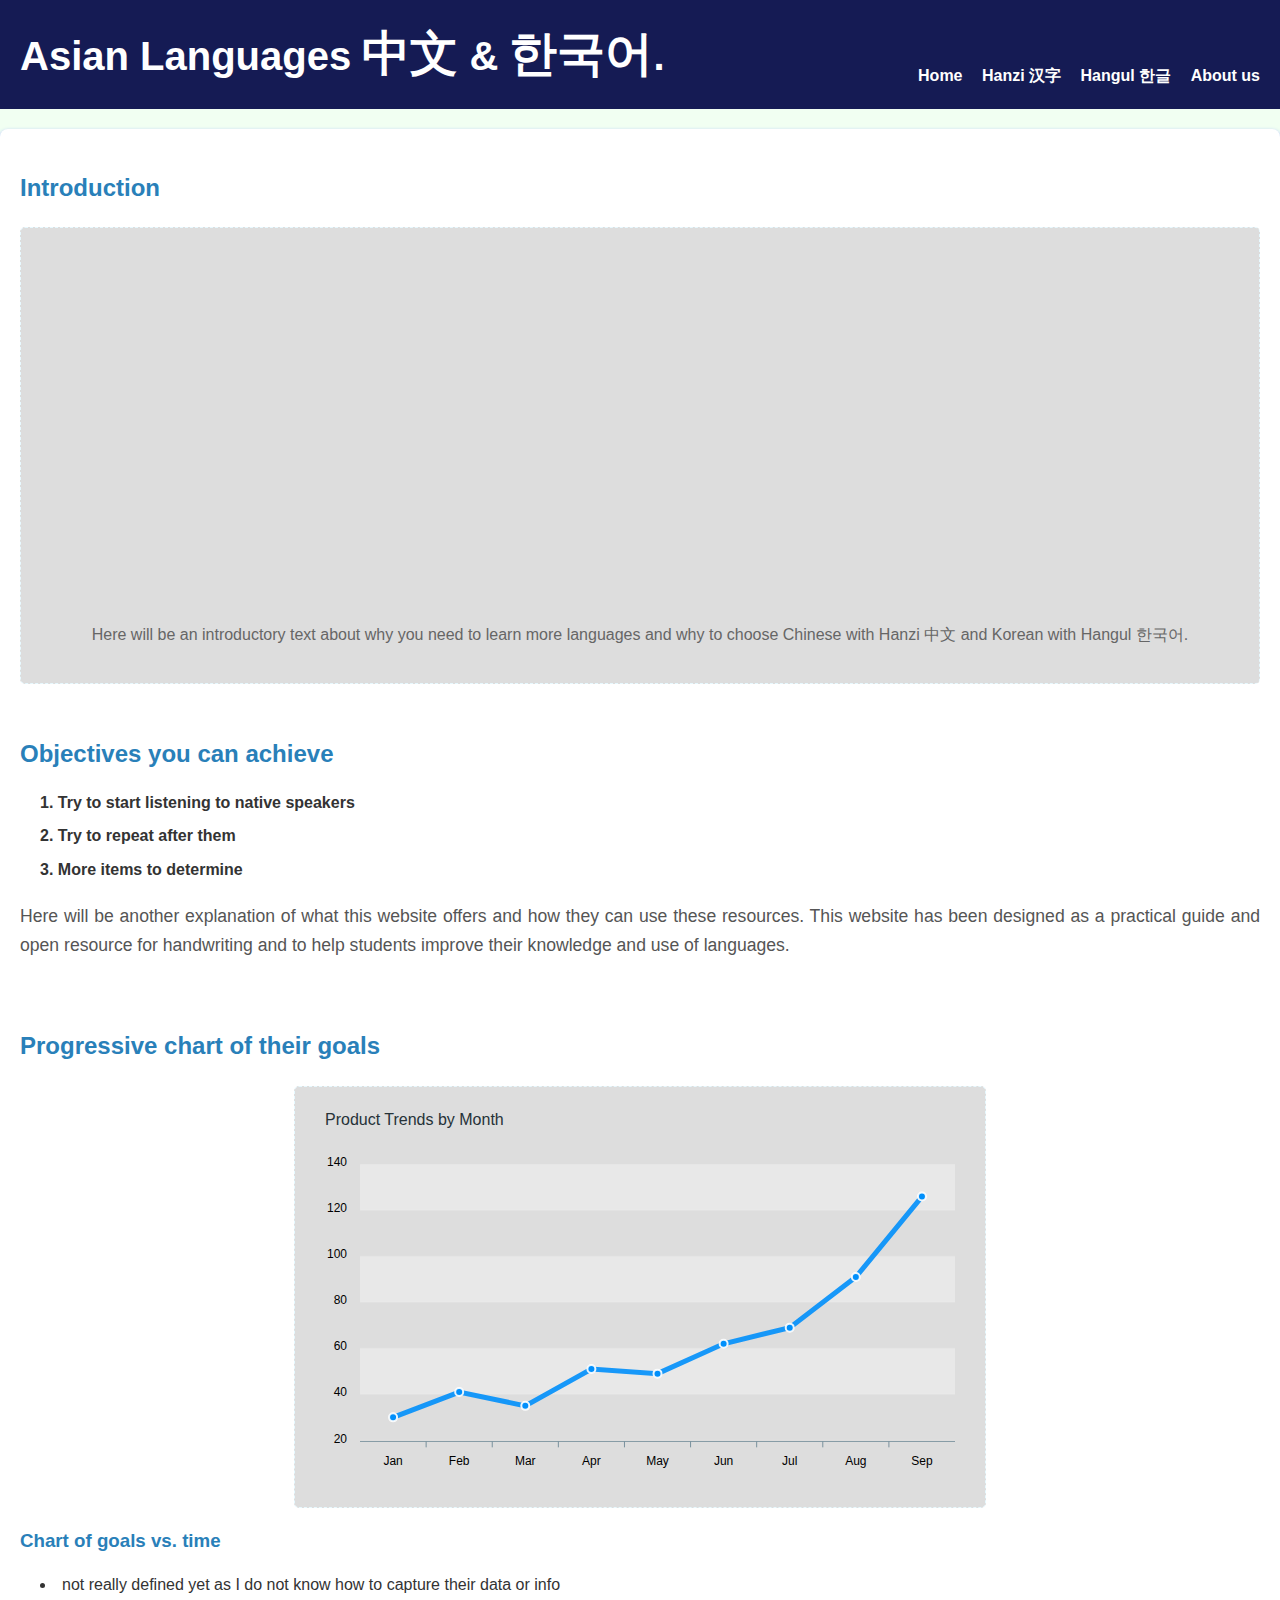
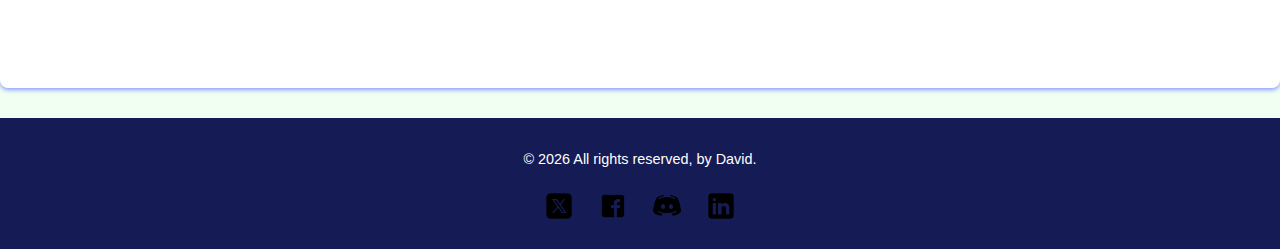
<file: Webpage/Index.html>
<!DOCTYPE html>
<html lang="en"> <head>
    <meta charset="UTF-8">
    <meta name="viewport" content="width=device-width, initial-scale=1.0">
    <title>Asian Languages - A Language Guide</title> <link rel="stylesheet" href="style.css">
</head>
<body>
    
    <header>
        <h1>Asian Languages <span class="hanzi">中文</span> & <span class="hangul">한국어</span>.</h1>
        
        <nav>
            <ul>
                <li><a href="index.html">Home</a></li>
                <li><a href="hanzi.html">Hanzi <span class="idioma-chino">汉字</span></a></li>
                <li><a href="hangul.html">Hangul <span class="idioma-coreano">한글</span></a></li>
                <li><a href="aboutus.html">About us</a></li>
            </ul>
        </nav>
    </header>

    <main>
        <section class="introduction-section">
            <h2>Introduction</h2> <div class="videoph">
    <iframe width="600" height="350"
            src="https://www.youtube.com/embed/MMmOLN5zBLY"
            title="Introduction Video to Asian Languages"
            frameborder="0"
            allow="accelerometer; autoplay; clipboard-write; encrypted-media; gyroscope; picture-in-picture"
            allowfullscreen>
    </iframe>
    <p>Here will be an introductory text about why you need to learn more languages and why to choose Chinese with Hanzi 中文 and Korean with Hangul 한국어.</p>
</div>
        </section>

        <section class="objectives-explanation-section">
            <h2>Objectives you can achieve</h2> <ol>
                <li>Try to start listening to native speakers</li>
                <li>Try to repeat after them</li>
                <li>More items to determine</li>
            </ol>

            <p class="explanation-text">
                Here will be another explanation of what this website offers and how they can use these resources. This website has been designed as a practical guide and open resource for handwriting and to help students improve their knowledge and use of languages. </p>
            
        </section>

        <section class="resources-section">
            <h2>Progressive chart of their goals</h2>
            <img src="Imgs/chart.svg" alt="Chart settings" class="chart-placeholder">
             <h3>Chart of goals vs. time</h3> 
             <ul class="team-list">
                <li>not really defined yet as I do not know how to capture their data or info</li>
            </ul>
        </section>

    </main>

    <footer>
        <p>&copy; <span id="current-year"></span> All rights reserved, by David.</p>
            <img src="Imgs/Xicon.png" alt="X Icon" class="footer-social-icon">
            <img src="Imgs/fbicon.png" alt="X Icon" class="footer-social-icon">
            <img src="Imgs/discordicon.png" alt="X Icon" class="footer-social-icon">
            <img src="Imgs/liicon.png" alt="X Icon" class="footer-social-icon">
    </footer>
    <script>
        document.getElementById('current-year').textContent = new Date().getFullYear();
    </script>

</body>
</html>
</file>
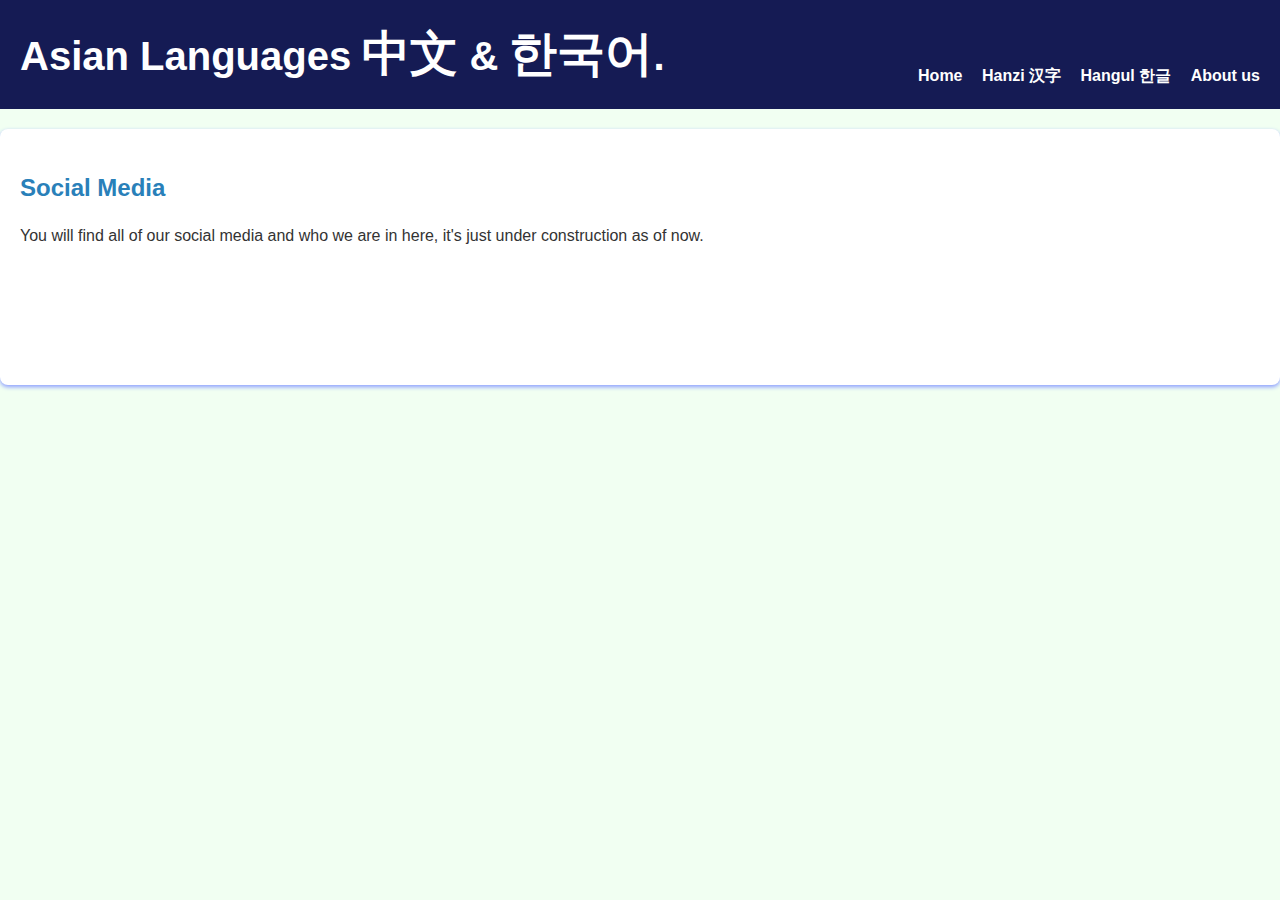
<file: Webpage/aboutus.html>
<!DOCTYPE html>
<html lang="es">
<head>
    <meta charset="UTF-8">
    <meta name="viewport" content="width=device-width, initial-scale=1.0">
    <title>About us - Asian Languages</title>
    <link rel="stylesheet" href="style.css">
</head>
<body>

    <header>
        <h1>Asian Languages <span class="hanzi">中文</span> & <span class="hangul">한국어</span>.</h1>
        <nav>
            <ul>
                <li><a href="index.html">Home</a></li>
                <li><a href="hanzi.html">Hanzi <span class="idioma-chino">汉字</span></a></li>
                <li><a href="hangul.html">Hangul <span class="idioma-coreano">한글</span></a></li>
                <li><a href="about-us.html">About us</a></li>
            </ul>
        </nav>
    </header>

    <main>
        <section class="About-us">
            <h2>Social Media <span class="social-media"></span></h2>
            <p>You will find all of our social media and who we are in here, it's just under construction as of now.</p>
          <section>
</body>
</html>
</file>
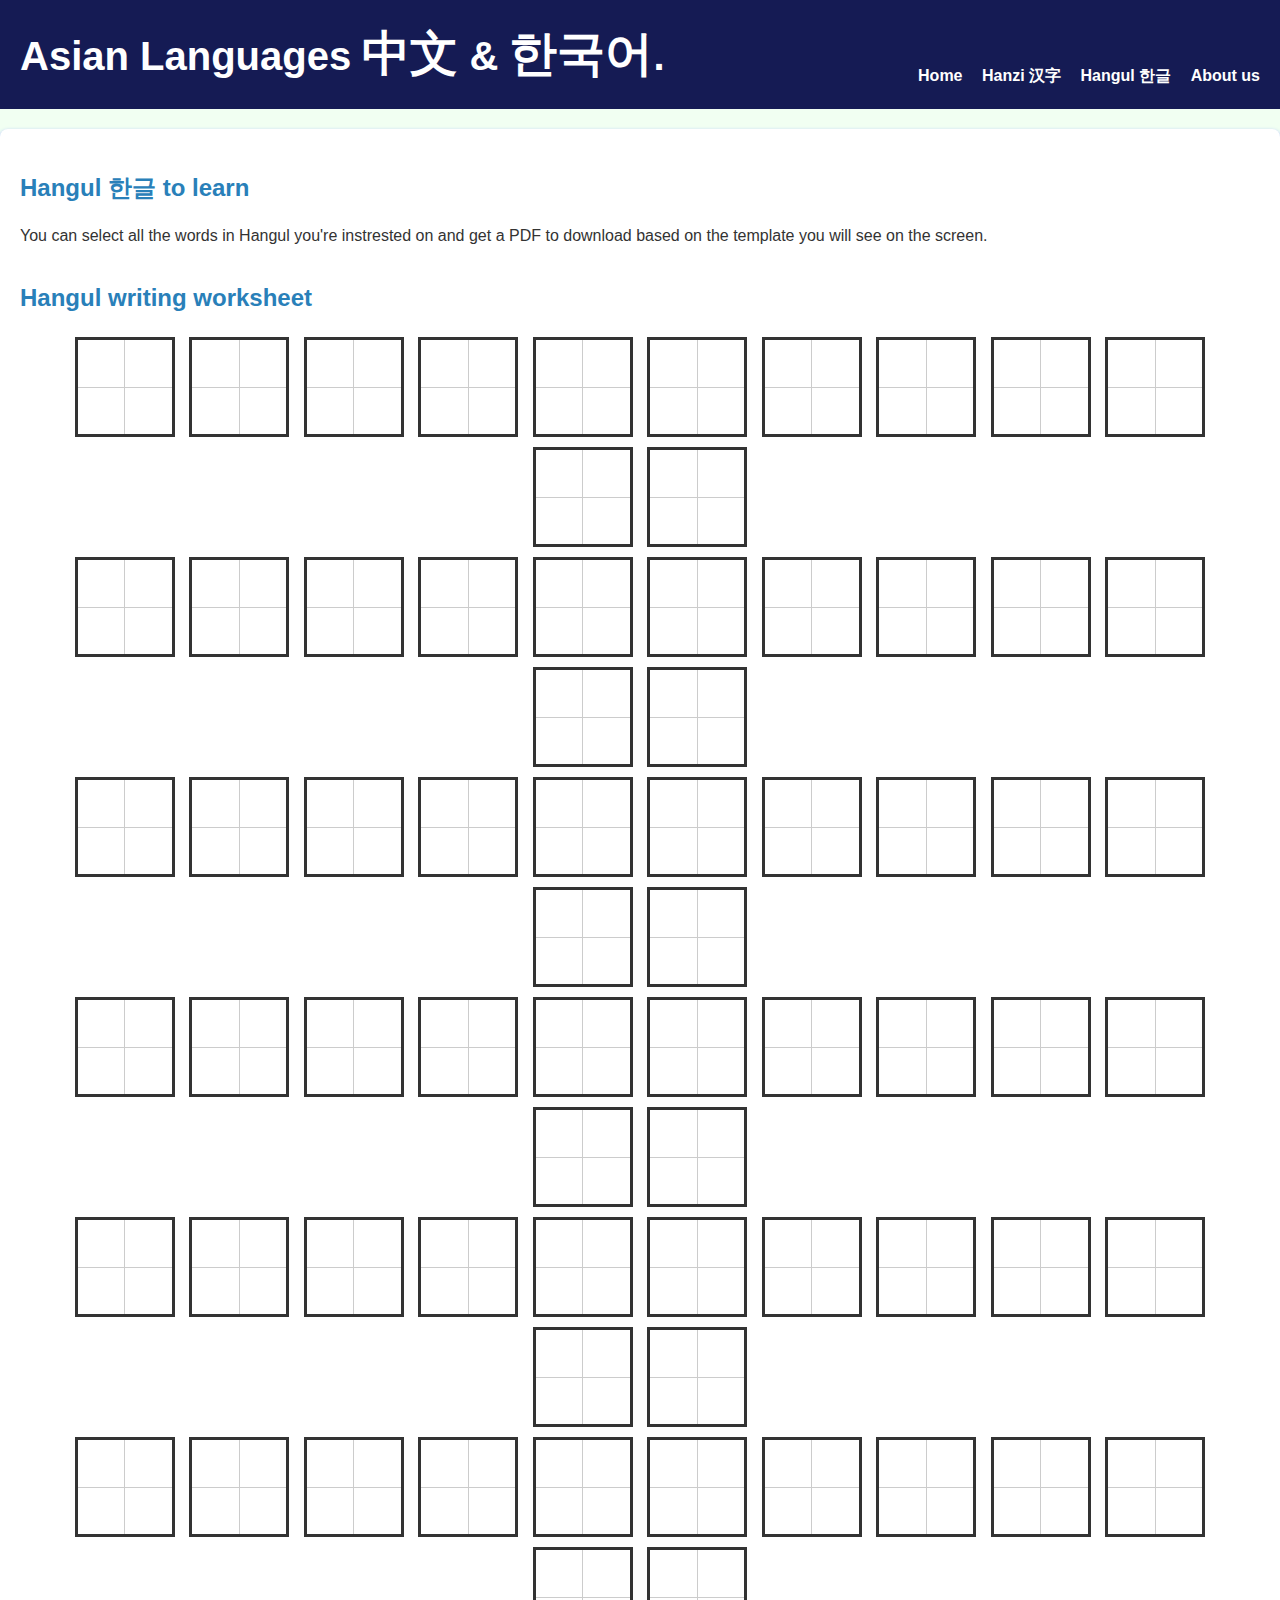
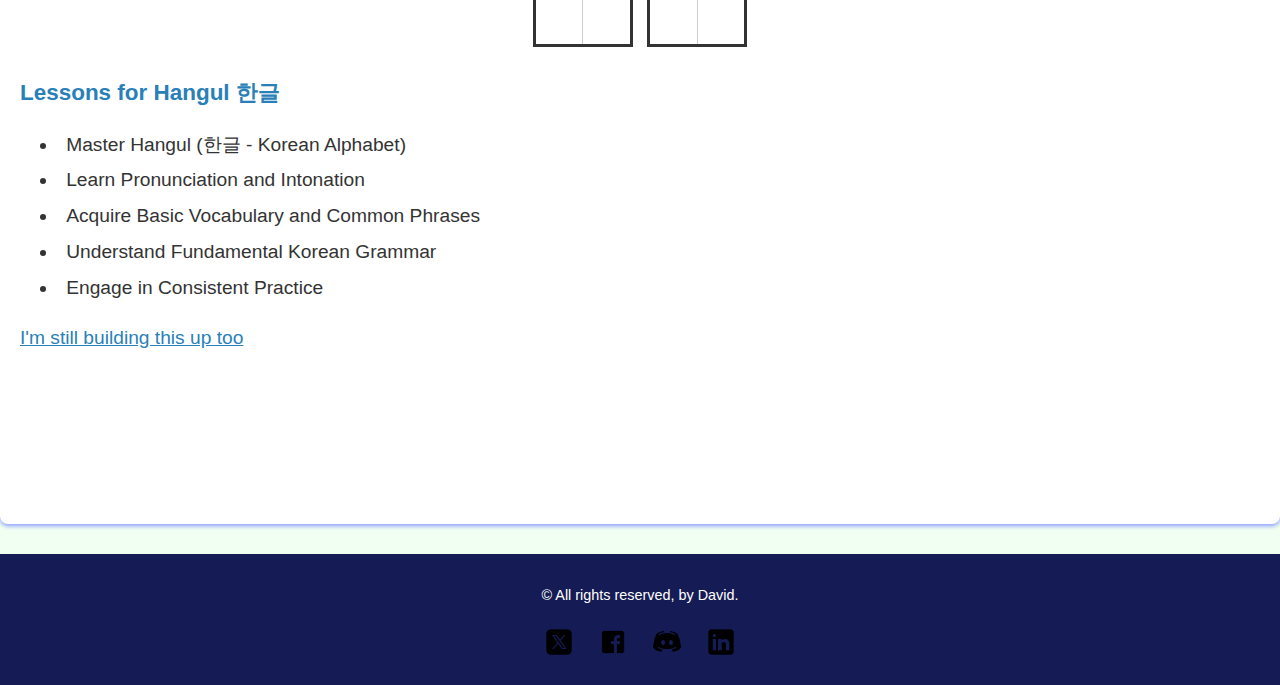
<file: Webpage/Hangul.html>
<!DOCTYPE html>
<html lang="es">
<head>
    <meta charset="UTF-8">
    <meta name="viewport" content="width=device-width, initial-scale=1.0">
    <title>Hangul - Asian Languages</title>
    <link rel="stylesheet" href="style.css">
</head>
<body>

    <header>
        <h1>Asian Languages <span class="hanzi">中文</span> & <span class="hangul">한국어</span>.</h1>
        <nav>
            <ul>
                <li><a href="index.html">Home</a></li>
                <li><a href="hanzi.html">Hanzi <span class="idioma-chino">汉字</span></a></li>
                <li><a href="hangul.html">Hangul <span class="idioma-coreano">한글</span></a></li>
                <li><a href="aboutus.html">About us</a></li>
            </ul>
        </nav>
    </header>

    <main>
        <section class="hangul-introduction">
            <h2>Hangul 한글 to learn <span class="idioma-coreano"></span></h2>
            <p>You can select all the words in Hangul you're instrested on and get a PDF to download based on the template you will see on the screen.</p>
            <section class="tian-zi-ge-section">
    <h2>Hangul writing worksheet</h2>
    <div class="tian-zi-ge-grid-container">
    <div class="tian-zi-ge-row">
        <div class="tian-zi-ge-container"><table><tr><td></td><td></td></tr><tr><td></td><td></td></tr></table></div>
        <div class="tian-zi-ge-container"><table><tr><td></td><td></td></tr><tr><td></td><td></td></tr></table></div>
        <div class="tian-zi-ge-container"><table><tr><td></td><td></td></tr><tr><td></td><td></td></tr></table></div>
        <div class="tian-zi-ge-container"><table><tr><td></td><td></td></tr><tr><td></td><td></td></tr></table></div>
        <div class="tian-zi-ge-container"><table><tr><td></td><td></td></tr><tr><td></td><td></td></tr></table></div>
        <div class="tian-zi-ge-container"><table><tr><td></td><td></td></tr><tr><td></td><td></td></tr></table></div>
        <div class="tian-zi-ge-container"><table><tr><td></td><td></td></tr><tr><td></td><td></td></tr></table></div>
        <div class="tian-zi-ge-container"><table><tr><td></td><td></td></tr><tr><td></td><td></td></tr></table></div>
        <div class="tian-zi-ge-container"><table><tr><td></td><td></td></tr><tr><td></td><td></td></tr></table></div>
        <div class="tian-zi-ge-container"><table><tr><td></td><td></td></tr><tr><td></td><td></td></tr></table></div>
        <div class="tian-zi-ge-container"><table><tr><td></td><td></td></tr><tr><td></td><td></td></tr></table></div>
        <div class="tian-zi-ge-container"><table><tr><td></td><td></td></tr><tr><td></td><td></td></tr></table></div>
    </div>

    <div class="tian-zi-ge-row">
        <div class="tian-zi-ge-container"><table><tr><td></td><td></td></tr><tr><td></td><td></td></tr></table></div>
        <div class="tian-zi-ge-container"><table><tr><td></td><td></td></tr><tr><td></td><td></td></tr></table></div>
        <div class="tian-zi-ge-container"><table><tr><td></td><td></td></tr><tr><td></td><td></td></tr></table></div>
        <div class="tian-zi-ge-container"><table><tr><td></td><td></td></tr><tr><td></td><td></td></tr></table></div>
        <div class="tian-zi-ge-container"><table><tr><td></td><td></td></tr><tr><td></td><td></td></tr></table></div>
        <div class="tian-zi-ge-container"><table><tr><td></td><td></td></tr><tr><td></td><td></td></tr></table></div>
        <div class="tian-zi-ge-container"><table><tr><td></td><td></td></tr><tr><td></td><td></td></tr></table></div>
        <div class="tian-zi-ge-container"><table><tr><td></td><td></td></tr><tr><td></td><td></td></tr></table></div>
        <div class="tian-zi-ge-container"><table><tr><td></td><td></td></tr><tr><td></td><td></td></tr></table></div>
        <div class="tian-zi-ge-container"><table><tr><td></td><td></td></tr><tr><td></td><td></td></tr></table></div>
        <div class="tian-zi-ge-container"><table><tr><td></td><td></td></tr><tr><td></td><td></td></tr></table></div>
        <div class="tian-zi-ge-container"><table><tr><td></td><td></td></tr><tr><td></td><td></td></tr></table></div>
    </div>
    <div class="tian-zi-ge-row">
        <div class="tian-zi-ge-container"><table><tr><td></td><td></td></tr><tr><td></td><td></td></tr></table></div>
        <div class="tian-zi-ge-container"><table><tr><td></td><td></td></tr><tr><td></td><td></td></tr></table></div>
        <div class="tian-zi-ge-container"><table><tr><td></td><td></td></tr><tr><td></td><td></td></tr></table></div>
        <div class="tian-zi-ge-container"><table><tr><td></td><td></td></tr><tr><td></td><td></td></tr></table></div>
        <div class="tian-zi-ge-container"><table><tr><td></td><td></td></tr><tr><td></td><td></td></tr></table></div>
        <div class="tian-zi-ge-container"><table><tr><td></td><td></td></tr><tr><td></td><td></td></tr></table></div>
        <div class="tian-zi-ge-container"><table><tr><td></td><td></td></tr><tr><td></td><td></td></tr></table></div>
        <div class="tian-zi-ge-container"><table><tr><td></td><td></td></tr><tr><td></td><td></td></tr></table></div>
        <div class="tian-zi-ge-container"><table><tr><td></td><td></td></tr><tr><td></td><td></td></tr></table></div>
        <div class="tian-zi-ge-container"><table><tr><td></td><td></td></tr><tr><td></td><td></td></tr></table></div>
        <div class="tian-zi-ge-container"><table><tr><td></td><td></td></tr><tr><td></td><td></td></tr></table></div>
        <div class="tian-zi-ge-container"><table><tr><td></td><td></td></tr><tr><td></td><td></td></tr></table></div>
    </div>
    <div class="tian-zi-ge-row">
        <div class="tian-zi-ge-container"><table><tr><td></td><td></td></tr><tr><td></td><td></td></tr></table></div>
        <div class="tian-zi-ge-container"><table><tr><td></td><td></td></tr><tr><td></td><td></td></tr></table></div>
        <div class="tian-zi-ge-container"><table><tr><td></td><td></td></tr><tr><td></td><td></td></tr></table></div>
        <div class="tian-zi-ge-container"><table><tr><td></td><td></td></tr><tr><td></td><td></td></tr></table></div>
        <div class="tian-zi-ge-container"><table><tr><td></td><td></td></tr><tr><td></td><td></td></tr></table></div>
        <div class="tian-zi-ge-container"><table><tr><td></td><td></td></tr><tr><td></td><td></td></tr></table></div>
        <div class="tian-zi-ge-container"><table><tr><td></td><td></td></tr><tr><td></td><td></td></tr></table></div>
        <div class="tian-zi-ge-container"><table><tr><td></td><td></td></tr><tr><td></td><td></td></tr></table></div>
        <div class="tian-zi-ge-container"><table><tr><td></td><td></td></tr><tr><td></td><td></td></tr></table></div>
        <div class="tian-zi-ge-container"><table><tr><td></td><td></td></tr><tr><td></td><td></td></tr></table></div>
        <div class="tian-zi-ge-container"><table><tr><td></td><td></td></tr><tr><td></td><td></td></tr></table></div>
        <div class="tian-zi-ge-container"><table><tr><td></td><td></td></tr><tr><td></td><td></td></tr></table></div>
    </div>
    <div class="tian-zi-ge-row">
        <div class="tian-zi-ge-container"><table><tr><td></td><td></td></tr><tr><td></td><td></td></tr></table></div>
        <div class="tian-zi-ge-container"><table><tr><td></td><td></td></tr><tr><td></td><td></td></tr></table></div>
        <div class="tian-zi-ge-container"><table><tr><td></td><td></td></tr><tr><td></td><td></td></tr></table></div>
        <div class="tian-zi-ge-container"><table><tr><td></td><td></td></tr><tr><td></td><td></td></tr></table></div>
        <div class="tian-zi-ge-container"><table><tr><td></td><td></td></tr><tr><td></td><td></td></tr></table></div>
        <div class="tian-zi-ge-container"><table><tr><td></td><td></td></tr><tr><td></td><td></td></tr></table></div>
        <div class="tian-zi-ge-container"><table><tr><td></td><td></td></tr><tr><td></td><td></td></tr></table></div>
        <div class="tian-zi-ge-container"><table><tr><td></td><td></td></tr><tr><td></td><td></td></tr></table></div>
        <div class="tian-zi-ge-container"><table><tr><td></td><td></td></tr><tr><td></td><td></td></tr></table></div>
        <div class="tian-zi-ge-container"><table><tr><td></td><td></td></tr><tr><td></td><td></td></tr></table></div>
        <div class="tian-zi-ge-container"><table><tr><td></td><td></td></tr><tr><td></td><td></td></tr></table></div>
        <div class="tian-zi-ge-container"><table><tr><td></td><td></td></tr><tr><td></td><td></td></tr></table></div>
    </div>
    <div class="tian-zi-ge-row">
        <div class="tian-zi-ge-container"><table><tr><td></td><td></td></tr><tr><td></td><td></td></tr></table></div>
        <div class="tian-zi-ge-container"><table><tr><td></td><td></td></tr><tr><td></td><td></td></tr></table></div>
        <div class="tian-zi-ge-container"><table><tr><td></td><td></td></tr><tr><td></td><td></td></tr></table></div>
        <div class="tian-zi-ge-container"><table><tr><td></td><td></td></tr><tr><td></td><td></td></tr></table></div>
        <div class="tian-zi-ge-container"><table><tr><td></td><td></td></tr><tr><td></td><td></td></tr></table></div>
        <div class="tian-zi-ge-container"><table><tr><td></td><td></td></tr><tr><td></td><td></td></tr></table></div>
        <div class="tian-zi-ge-container"><table><tr><td></td><td></td></tr><tr><td></td><td></td></tr></table></div>
        <div class="tian-zi-ge-container"><table><tr><td></td><td></td></tr><tr><td></td><td></td></tr></table></div>
        <div class="tian-zi-ge-container"><table><tr><td></td><td></td></tr><tr><td></td><td></td></tr></table></div>
        <div class="tian-zi-ge-container"><table><tr><td></td><td></td></tr><tr><td></td><td></td></tr></table></div>
        <div class="tian-zi-ge-container"><table><tr><td></td><td></td></tr><tr><td></td><td></td></tr></table></div>
        <div class="tian-zi-ge-container"><table><tr><td></td><td></td></tr><tr><td></td><td></td></tr></table></div>
    </div>
    </div>


        <section class="hangul">
            <h3>Lessons for Hangul 한글</h3>
            <ul>
                <li>Master Hangul (한글 - Korean Alphabet)</li>
                <li>Learn Pronunciation and Intonation</li>
                <li>Acquire Basic Vocabulary and Common Phrases</li>
                <li>Understand Fundamental Korean Grammar</li>
                <li>Engage in Consistent Practice</li>
            </ul>
            <a href="#">I'm still building this up too</a>
        </section>
    </main>

    <footer>
        <p>&copy; <span id="current-year"></span> All rights reserved, by David.</p>
            <img src="Imgs/Xicon.png" alt="X Icon" class="footer-social-icon">
            <img src="Imgs/fbicon.png" alt="X Icon" class="footer-social-icon">
            <img src="Imgs/discordicon.png" alt="X Icon" class="footer-social-icon">
            <img src="Imgs/liicon.png" alt="X Icon" class="footer-social-icon">
    </footer>
    <script>
        document.getElementById('current-year-hanzi').textContent = new Date().getFullYear();
    </script>
</body>
</html>
</file>
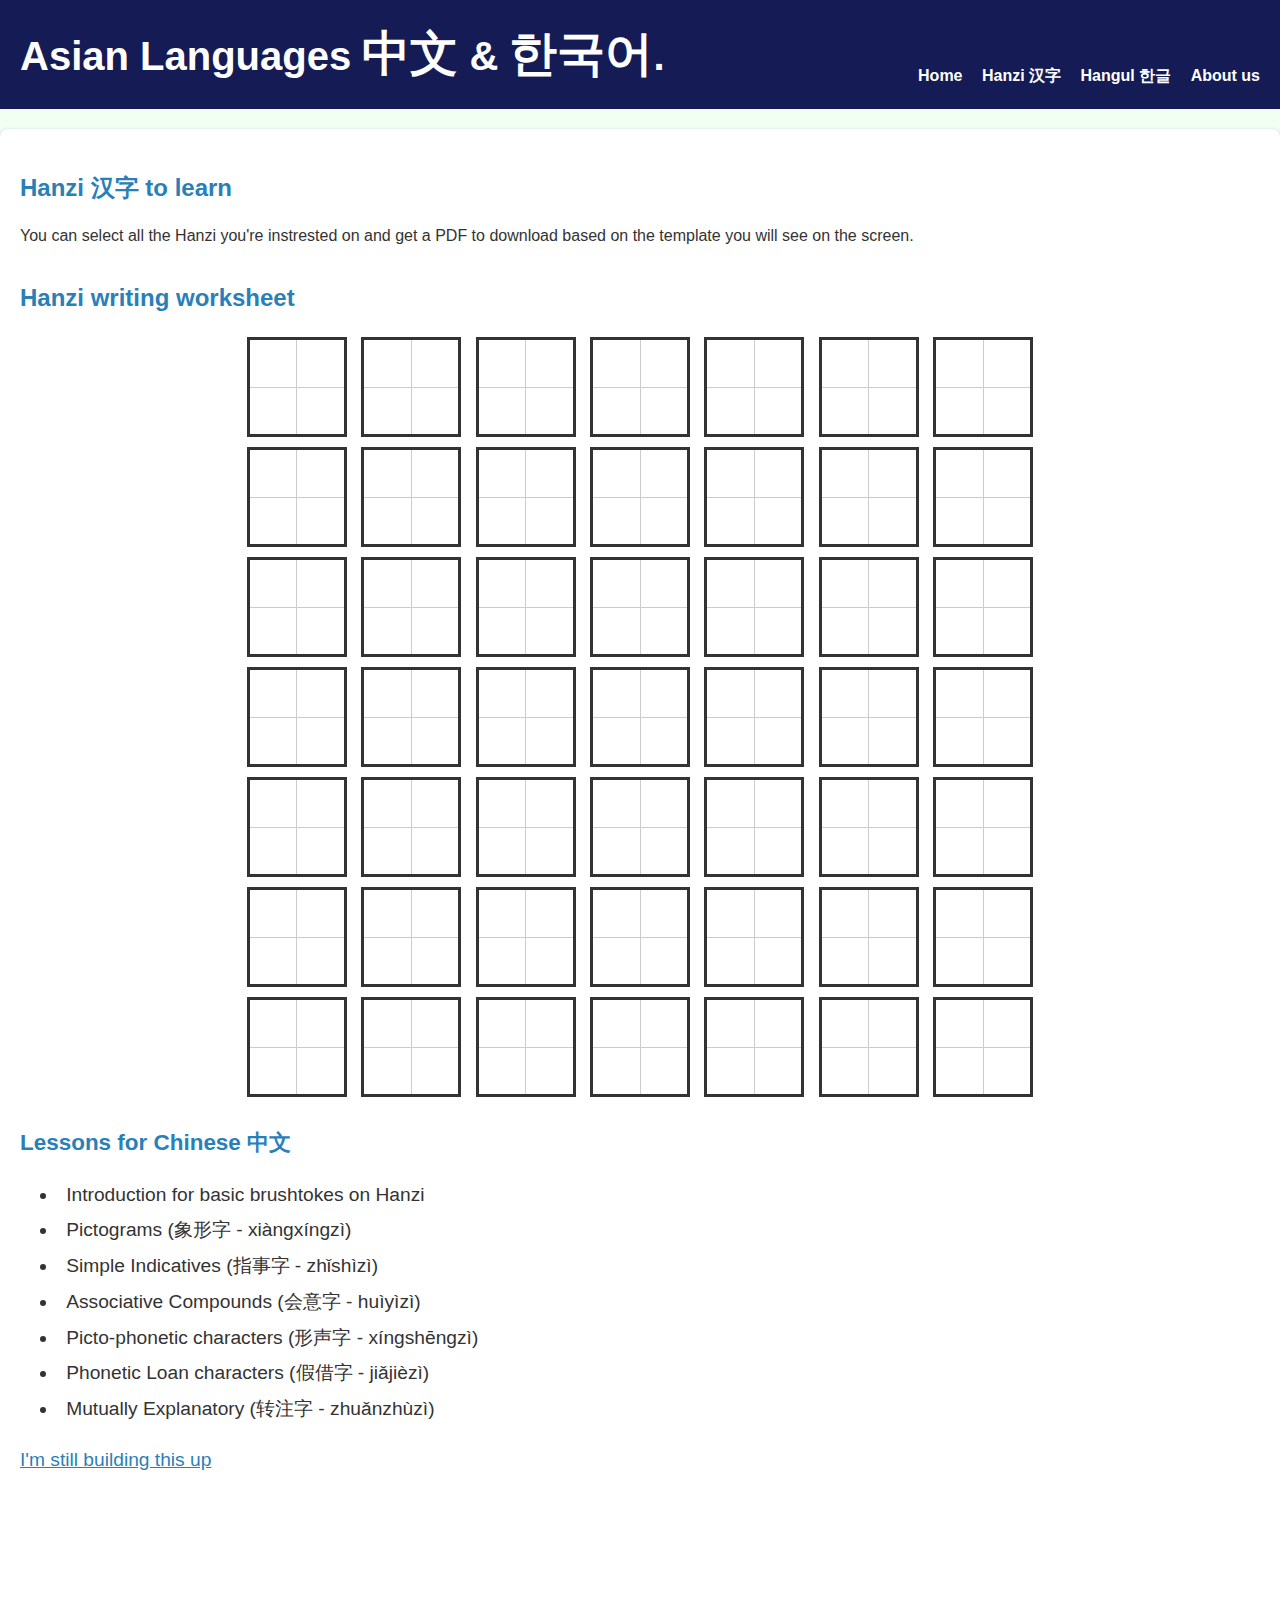
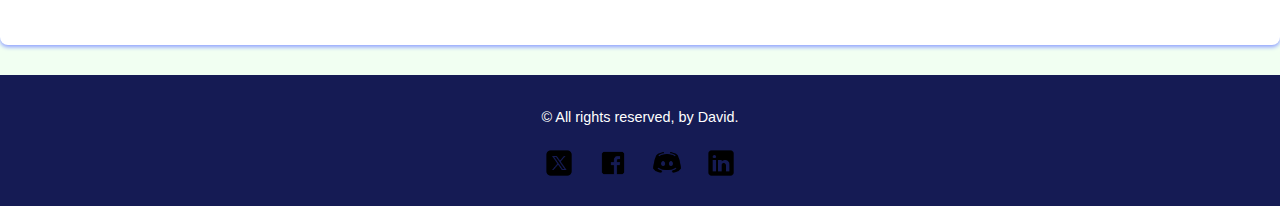
<file: Webpage/Hanzi.html>
<!DOCTYPE html>
<html lang="es">
<head>
    <meta charset="UTF-8">
    <meta name="viewport" content="width=device-width, initial-scale=1.0">
    <title>Hanzi - Asian Languages</title>
    <link rel="stylesheet" href="style.css">
</head>
<body>

    <header>
        <h1>Asian Languages <span class="hanzi">中文</span> & <span class="hangul">한국어</span>.</h1>
        <nav>
            <ul>
                <li><a href="index.html">Home</a></li>
                <li><a href="hanzi.html">Hanzi <span class="idioma-chino">汉字</span></a></li>
                <li><a href="hangul.html">Hangul <span class="idioma-coreano">한글</span></a></li>
                <li><a href="aboutus.html">About us</a></li>
            </ul>
        </nav>
    </header>

    <main>
        <section class="hanzi-introduction">
            <h2>Hanzi 汉字 to learn <span class="idioma-chino"></span></h2>
            <p>You can select all the Hanzi you're instrested on and get a PDF to download based on the template you will see on the screen.</p>
            <section class="tian-zi-ge-section">
    <h2>Hanzi writing worksheet</h2>
    <div class="tian-zi-ge-grid-container">
    <div class="tian-zi-ge-row">
        <div class="tian-zi-ge-container"><table><tr><td></td><td></td></tr><tr><td></td><td></td></tr></table></div>
        <div class="tian-zi-ge-container"><table><tr><td></td><td></td></tr><tr><td></td><td></td></tr></table></div>
        <div class="tian-zi-ge-container"><table><tr><td></td><td></td></tr><tr><td></td><td></td></tr></table></div>
        <div class="tian-zi-ge-container"><table><tr><td></td><td></td></tr><tr><td></td><td></td></tr></table></div>
        <div class="tian-zi-ge-container"><table><tr><td></td><td></td></tr><tr><td></td><td></td></tr></table></div>
        <div class="tian-zi-ge-container"><table><tr><td></td><td></td></tr><tr><td></td><td></td></tr></table></div>
        <div class="tian-zi-ge-container"><table><tr><td></td><td></td></tr><tr><td></td><td></td></tr></table></div>
    </div>

    <div class="tian-zi-ge-row">
        <div class="tian-zi-ge-container"><table><tr><td></td><td></td></tr><tr><td></td><td></td></tr></table></div>
        <div class="tian-zi-ge-container"><table><tr><td></td><td></td></tr><tr><td></td><td></td></tr></table></div>
        <div class="tian-zi-ge-container"><table><tr><td></td><td></td></tr><tr><td></td><td></td></tr></table></div>
        <div class="tian-zi-ge-container"><table><tr><td></td><td></td></tr><tr><td></td><td></td></tr></table></div>
        <div class="tian-zi-ge-container"><table><tr><td></td><td></td></tr><tr><td></td><td></td></tr></table></div>
        <div class="tian-zi-ge-container"><table><tr><td></td><td></td></tr><tr><td></td><td></td></tr></table></div>
        <div class="tian-zi-ge-container"><table><tr><td></td><td></td></tr><tr><td></td><td></td></tr></table></div>
    </div>
    <div class="tian-zi-ge-row">
        <div class="tian-zi-ge-container"><table><tr><td></td><td></td></tr><tr><td></td><td></td></tr></table></div>
        <div class="tian-zi-ge-container"><table><tr><td></td><td></td></tr><tr><td></td><td></td></tr></table></div>
        <div class="tian-zi-ge-container"><table><tr><td></td><td></td></tr><tr><td></td><td></td></tr></table></div>
        <div class="tian-zi-ge-container"><table><tr><td></td><td></td></tr><tr><td></td><td></td></tr></table></div>
        <div class="tian-zi-ge-container"><table><tr><td></td><td></td></tr><tr><td></td><td></td></tr></table></div>
        <div class="tian-zi-ge-container"><table><tr><td></td><td></td></tr><tr><td></td><td></td></tr></table></div>
        <div class="tian-zi-ge-container"><table><tr><td></td><td></td></tr><tr><td></td><td></td></tr></table></div>
    </div>
    <div class="tian-zi-ge-row">
        <div class="tian-zi-ge-container"><table><tr><td></td><td></td></tr><tr><td></td><td></td></tr></table></div>
        <div class="tian-zi-ge-container"><table><tr><td></td><td></td></tr><tr><td></td><td></td></tr></table></div>
        <div class="tian-zi-ge-container"><table><tr><td></td><td></td></tr><tr><td></td><td></td></tr></table></div>
        <div class="tian-zi-ge-container"><table><tr><td></td><td></td></tr><tr><td></td><td></td></tr></table></div>
        <div class="tian-zi-ge-container"><table><tr><td></td><td></td></tr><tr><td></td><td></td></tr></table></div>
        <div class="tian-zi-ge-container"><table><tr><td></td><td></td></tr><tr><td></td><td></td></tr></table></div>
        <div class="tian-zi-ge-container"><table><tr><td></td><td></td></tr><tr><td></td><td></td></tr></table></div>
    </div>
    <div class="tian-zi-ge-row">
        <div class="tian-zi-ge-container"><table><tr><td></td><td></td></tr><tr><td></td><td></td></tr></table></div>
        <div class="tian-zi-ge-container"><table><tr><td></td><td></td></tr><tr><td></td><td></td></tr></table></div>
        <div class="tian-zi-ge-container"><table><tr><td></td><td></td></tr><tr><td></td><td></td></tr></table></div>
        <div class="tian-zi-ge-container"><table><tr><td></td><td></td></tr><tr><td></td><td></td></tr></table></div>
        <div class="tian-zi-ge-container"><table><tr><td></td><td></td></tr><tr><td></td><td></td></tr></table></div>
        <div class="tian-zi-ge-container"><table><tr><td></td><td></td></tr><tr><td></td><td></td></tr></table></div>
        <div class="tian-zi-ge-container"><table><tr><td></td><td></td></tr><tr><td></td><td></td></tr></table></div>
    </div>
    <div class="tian-zi-ge-row">
        <div class="tian-zi-ge-container"><table><tr><td></td><td></td></tr><tr><td></td><td></td></tr></table></div>
        <div class="tian-zi-ge-container"><table><tr><td></td><td></td></tr><tr><td></td><td></td></tr></table></div>
        <div class="tian-zi-ge-container"><table><tr><td></td><td></td></tr><tr><td></td><td></td></tr></table></div>
        <div class="tian-zi-ge-container"><table><tr><td></td><td></td></tr><tr><td></td><td></td></tr></table></div>
        <div class="tian-zi-ge-container"><table><tr><td></td><td></td></tr><tr><td></td><td></td></tr></table></div>
        <div class="tian-zi-ge-container"><table><tr><td></td><td></td></tr><tr><td></td><td></td></tr></table></div>
        <div class="tian-zi-ge-container"><table><tr><td></td><td></td></tr><tr><td></td><td></td></tr></table></div>
    </div>
    <div class="tian-zi-ge-row">
        <div class="tian-zi-ge-container"><table><tr><td></td><td></td></tr><tr><td></td><td></td></tr></table></div>
        <div class="tian-zi-ge-container"><table><tr><td></td><td></td></tr><tr><td></td><td></td></tr></table></div>
        <div class="tian-zi-ge-container"><table><tr><td></td><td></td></tr><tr><td></td><td></td></tr></table></div>
        <div class="tian-zi-ge-container"><table><tr><td></td><td></td></tr><tr><td></td><td></td></tr></table></div>
        <div class="tian-zi-ge-container"><table><tr><td></td><td></td></tr><tr><td></td><td></td></tr></table></div>
        <div class="tian-zi-ge-container"><table><tr><td></td><td></td></tr><tr><td></td><td></td></tr></table></div>
        <div class="tian-zi-ge-container"><table><tr><td></td><td></td></tr><tr><td></td><td></td></tr></table></div>
    </div>
    </div>


        <section class="hanzi">
            <h3>Lessons for Chinese 中文</h3>
            <ul>
                <li>Introduction for basic brushtokes on Hanzi</li>
                <li>Pictograms (象形字 - xiàngxíngzì)</li>
                <li>Simple Indicatives (指事字 - zhǐshìzì)</li>
                <li>Associative Compounds (会意字 - huìyìzì)</li>
                <li>Picto-phonetic characters (形声字 - xíngshēngzì)</li>
                <li> Phonetic Loan characters (假借字 - jiǎjièzì)</li>
                <li>Mutually Explanatory (转注字 - zhuǎnzhùzì)</li>
            </ul>
            <a href="#">I'm still building this up</a>
        </section>
    </main>

    <footer>
        <p>&copy; <span id="current-year"></span> All rights reserved, by David.</p>
            <img src="Imgs/Xicon.png" alt="X Icon" class="footer-social-icon">
            <img src="Imgs/fbicon.png" alt="X Icon" class="footer-social-icon">
            <img src="Imgs/discordicon.png" alt="X Icon" class="footer-social-icon">
            <img src="Imgs/liicon.png" alt="X Icon" class="footer-social-icon">
    </footer>
    <script>
        document.getElementById('current-year-hanzi').textContent = new Date().getFullYear();
    </script>
</body>
</html>
</file>
<file: Webpage/style.css>
body {
    font-family: Arial, sans-serif; 
    margin: 0; 
    padding: 0; 
    background-color: #e8ffe99c; 
    color: #333; /*text color*/
    line-height: 1.6; /*Line spacing*/
}

/*Main header*/
header {
    background-color: #151B54; 
    color: white; 
    padding: 1rem 20px; 
    text-align: left; 
}

header h1 {
    margin: 0; 
    font-size: 2.5rem; 
}


.hanzi, .hangul {
    font-size: 1.2em; 
    text-align: left
}


nav ul {
    list-style: none;
    padding: 0;
    margin: 0;
    float: right;
    margin-top: -30px; 
}

nav ul li {
    display: inline-block; 
    margin-left: 15px; 
}

nav ul li a {
    color: white; 
    text-decoration: none; 
    font-weight: bold; 
}

nav ul li a:hover {
    color: #FFFF33; /*hover color*/
}


main {
    padding: 20px; 
    max-width: 1450px; 
    margin: 20px auto; 
    background-color: rgb(255, 255, 255); 
    border-radius: 8px; 
    box-shadow: 0 2px 4px rgb(138, 156, 255); 
}

section {
    margin-bottom: 30px; 
    padding-bottom: 20px;
    border-bottom: 1px solid #ffffff; 
}

section:last-child {
    border-bottom: none; 
}

h2, h3 {
    color: #2980b9; 
    text-align: left; 
    margin-bottom: 15px;
}


.explanation-text {
    font-size: 1.1rem;
    color: #555;
    text-align: justify; 
    margin-top: 20px;
}


ol, ul {
    list-style-position: inside; 
    padding-left: 20px; 
    margin-bottom: 20px;
}

ol li {
    font-weight: bold; 
    margin-bottom: 8px;
}

ul li {
    margin-bottom: 5px;
}


a {
    color: #2980b9; 
    text-decoration: underline; 
}

a:hover {
    color: #e74c3c; /*hover color for links*/
}


img {
    max-width: 100%; /* Images will not exceed the width of their container */
    height: auto; /* Maintains image aspect ratio */
    display: block; /* To center the image if needed */
    margin: 15px auto; /* Centers image with top/bottom margin */
    border-radius: 4px; /* Slightly rounded corners */
}
.footer-social-icon {
    width: 30px; /* O el tamaño que desees */
    height: auto; /* Para mantener la proporción */
    margin: 5px 10px; /* Margen para separarlos si pones varios */
    display: inline-block; /* Para que estén uno al lado del otro si pones varios */
}

footer {
    background-color: #151B54; 
    color: white; 
    text-align: center;
    padding: 1rem 0;
    margin-top: 30px; 
    font-size: 0.9rem;
    clear: both; 
}

.footer-icon {
    font-size: 1.5rem; /*Larger size for the icon*/
    margin-top: 5px;
}


.videoph, .chart-placeholder {
    background-color: #dddddd; /* Light gray for placeholders */
    border: 1px dashed #e7f9ff; /* Dashed border */
    padding: 20px;
    text-align: center;
    color: #666;
    margin-top: 20px;
    border-radius: 5px;
}

/* Estilos para la sección Tian Zi Ge */
.tian-zi-ge-section {
    text-align: center; /* Centra los contenedores de las casillas */
    margin-top: 30px;
    margin-bottom: 30px;
}

/* Contenedor de cada casilla individual Tian Zi Ge */
.tian-zi-ge-container {
    display: inline-block; /* Permite que las casillas se pongan una al lado de la otra */
    width: 100px; /* Ancho total de cada casilla (ajusta si es necesario) */
    height: 100px; /* Alto total de cada casilla (ajusta si es necesario) */
    margin: 5px; /* Espacio entre cada casilla */
    vertical-align: top; /* Alinea las casillas por arriba si están en diferentes líneas */
    box-sizing: border-box; /* Asegura que padding y border se incluyan en el width/height */
}

/* La tabla dentro de cada contenedor de casilla */
.tian-zi-ge-container table {
    width: 100%; /* La tabla ocupa todo el ancho del contenedor */
    height: 100%; /* La tabla ocupa todo el alto del contenedor */
    border-collapse: collapse; /* IMPORTANTE: Fusiona los bordes de las celdas */
    border: 3.5px solid #333; /* <-- BORDE EXTERIOR MÁS OSCURO */
    box-sizing: border-box; /* Asegura que padding y border se incluyan en el width/height */
}

/* Las celdas individuales dentro de la tabla */
.tian-zi-ge-container td {
    width: 50%; /* Cada celda ocupa el 50% del ancho de la tabla */
    height: 50%; /* Cada celda ocupa el 50% del alto de la tabla */
    border: 1px solid #ccc; /* <-- BORDES INTERIORES MÁS CLAROS */
    box-sizing: border-box; /* Asegura que padding y border se incluyan en el width/height */
}
</file>
